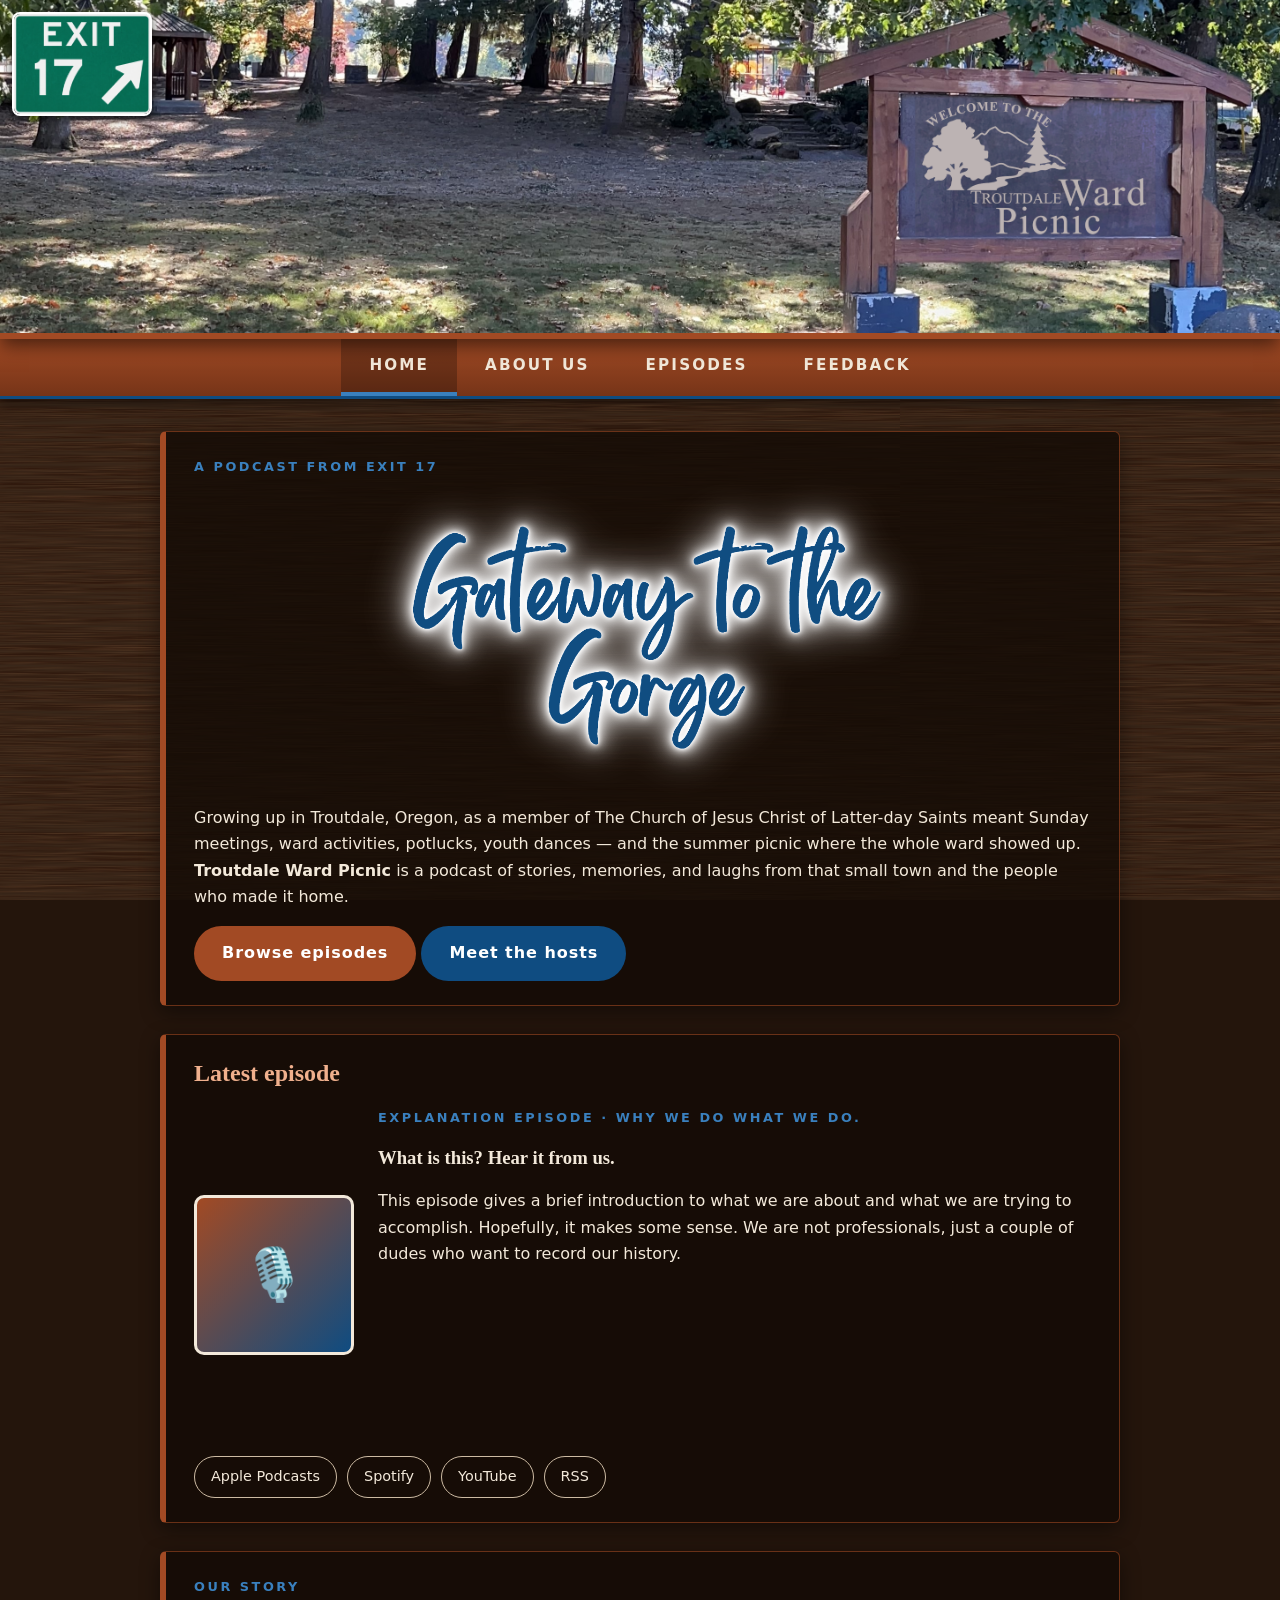
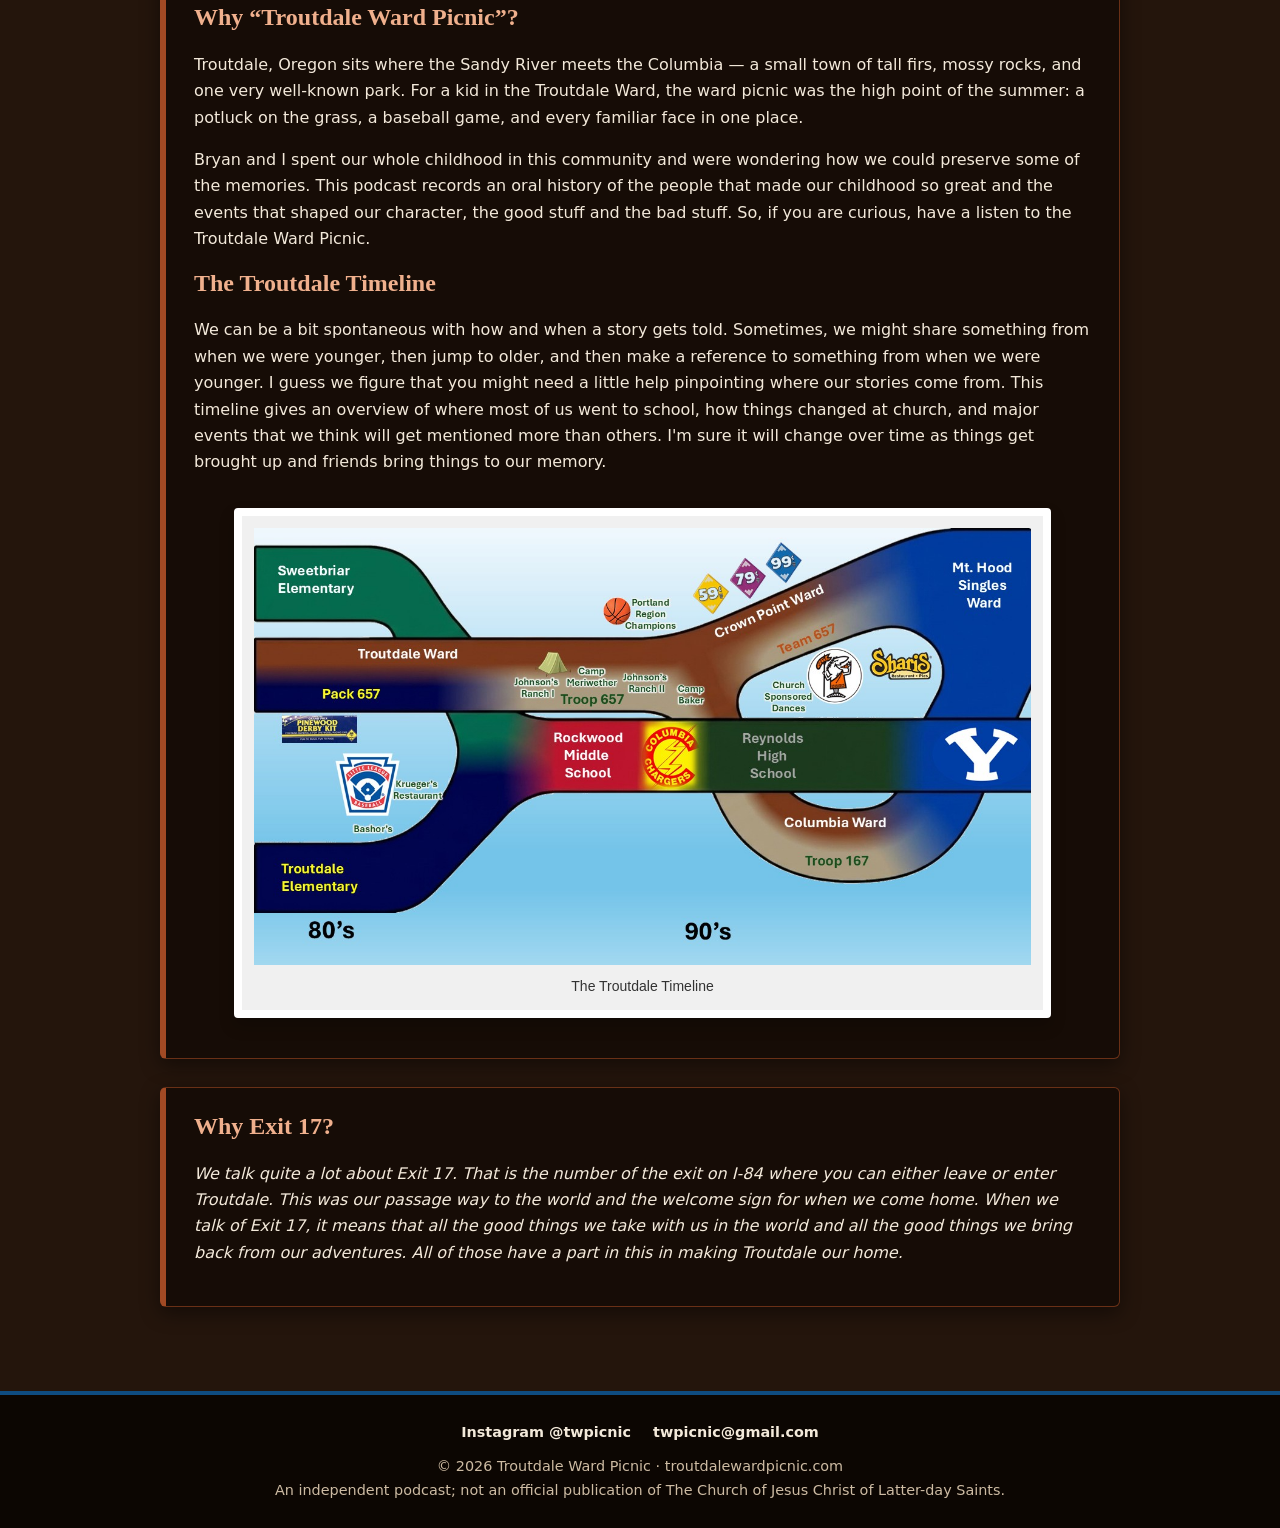
<file: index.html>
<!DOCTYPE html>
<html lang="en">
<head>
<meta charset="utf-8">
<meta name="viewport" content="width=device-width, initial-scale=1">
<title>Troutdale Ward Picnic — A Podcast</title>
<meta name="description" content="A podcast about growing up in Troutdale, Oregon, in the Troutdale Ward.">
<link rel="stylesheet" href="style.css?v=6">
</head>
<body>

<header class="titlebar">
  <img class="banner" src="TitleBar2.png" alt="Welcome to the Troutdale Ward Picnic">
  <a class="exit" href="index.html" aria-label="Troutdale Ward Picnic home"><img src="Exit17.jpg" alt="Exit 17"></a>
</header>

<nav class="menu" aria-label="Main">
  <ul>
    <li><a href="index.html" aria-current="page">Home</a></li>
    <li><a href="about.html">About us</a></li>
    <li><a href="episodes.html">Episodes</a></li>
    <li><a href="feedback.html">Feedback</a></li>
  </ul>
</nav>

<main>
  <section class="panel">
    <div class="kicker">A podcast from Exit 17</div>
    <h1 class="title-img"><img src="web/Gateway.png" width="1000" alt="Gateway to the Gorge"></h1>
    <p>
      Growing up in Troutdale, Oregon, as a member of The Church of Jesus Christ of
      Latter-day Saints meant Sunday meetings, ward activities, potlucks, youth
      dances &mdash; and the summer picnic where the whole ward showed up.
      <strong>Troutdale Ward Picnic</strong> is a podcast of stories, memories,
      and laughs from that small town and the people who made it home.
    </p>
    <a class="btn" href="episodes.html">Browse episodes</a>
    <a class="btn alt" href="about.html">Meet the hosts</a>
  </section>

  <section class="panel">
    <h2>Latest episode</h2>
    <div class="feature">
      <div class="cover" aria-hidden="true">🎙️</div>
      <div class="text">
        <div class="kicker">Explanation Episode &middot; Why we do what we do.</div>
        <h3>What is this? Hear it from us.</h3>
        <p>This episode gives a brief introduction to what we are about and what we are trying to accomplish. Hopefully, it makes some sense. We are not professionals, just a couple of dudes who want to record our history.</p>
        <iframe title="What is the Troutdale Ward Picnic?" allowtransparency="true" height="150" width="100%" style="border: none; min-width: min(100%, 430px);height:150px;" scrolling="no" data-name="pb-iframe-player" src="https://www.podbean.com/player-v2/?i=vuinj-1b8ed73-pb&from=pb6admin&share=1&download=1&rtl=0&fonts=Arial&skin=1&font-color=auto&logo_link=episode_page&btn-skin=7" loading="lazy"></iframe>
      </div>
    </div>
    <div class="platforms" aria-label="Listen on">
      <a href="#">Apple Podcasts</a>
      <a href="#">Spotify</a>
      <a href="#">YouTube</a>
      <a href="#">RSS</a>
    </div>
  </section>

  <section class="panel">
    <div class="kicker">Our story</div>
    <h2>Why “Troutdale Ward Picnic”?</h2>
    <p>
      Troutdale, Oregon sits where the Sandy River meets the Columbia &mdash; a small
      town of tall firs, mossy rocks, and one very well-known park. For a kid in
      the Troutdale Ward, the ward picnic was the high point of the summer: a
      potluck on the grass, a baseball game, and every familiar face in one place.
    </p>
    <p>
      Bryan and I spent our whole childhood in this community and were wondering how we could preserve some of the memories. This podcast records an oral history of the people that made our childhood so great and the events that shaped our character, the good stuff and the bad stuff. So, if you are curious, have a listen to the Troutdale Ward Picnic.
    </p>
    <h2>The Troutdale Timeline</h2>
    <p>
      We can be a bit spontaneous with how and when a story gets told. Sometimes, we might share something from when we were younger, then jump to older, and then make a reference to something from when we were younger. I guess we figure that you might need a little help pinpointing where our stories come from. This timeline gives an overview of where most of us went to school, how things changed at church, and major events that we think will get mentioned more than others. I'm sure it will change over time as things get brought up and friends bring things to our memory.
    </p>
    <figure class="framed-figure">
        <img src="Timeline_Figure2.jpg" alt="Timeline of Major Events for the Troutdale Ward Picnic Timeline" width="1280" height="720">
        <figcaption>The Troutdale Timeline</figcaption>
    </figure>
  </section>

  <section class="panel">
    <h2>Why Exit 17?</h2>
    <p>
      <em>We talk quite a lot about Exit 17.  That is the number of the exit on I-84 where you can either leave or enter Troutdale. This was our passage way to the world and the welcome sign for when we come home. When we talk of Exit 17, it means that all the good things we take with us in the world and all the good things we bring back from our adventures. All of those have a part in this in making Troutdale our home.</em>
    </p>
  </section>
</main>

<footer>
  <div class="social">
    <a href="https://www.instagram.com/twpicnic" target="_blank" rel="noopener">Instagram @twpicnic</a>
    <a href="mailto:twpicnic@gmail.com">twpicnic@gmail.com</a>
  </div>
  <div>&copy; <span id="yr">2026</span> Troutdale Ward Picnic &middot; troutdalewardpicnic.com</div>
  <div>An independent podcast; not an official publication of The Church of Jesus Christ of Latter-day Saints.</div>
</footer>
<script>document.getElementById("yr").textContent = new Date().getFullYear();</script>
</body>
</html>
</file>
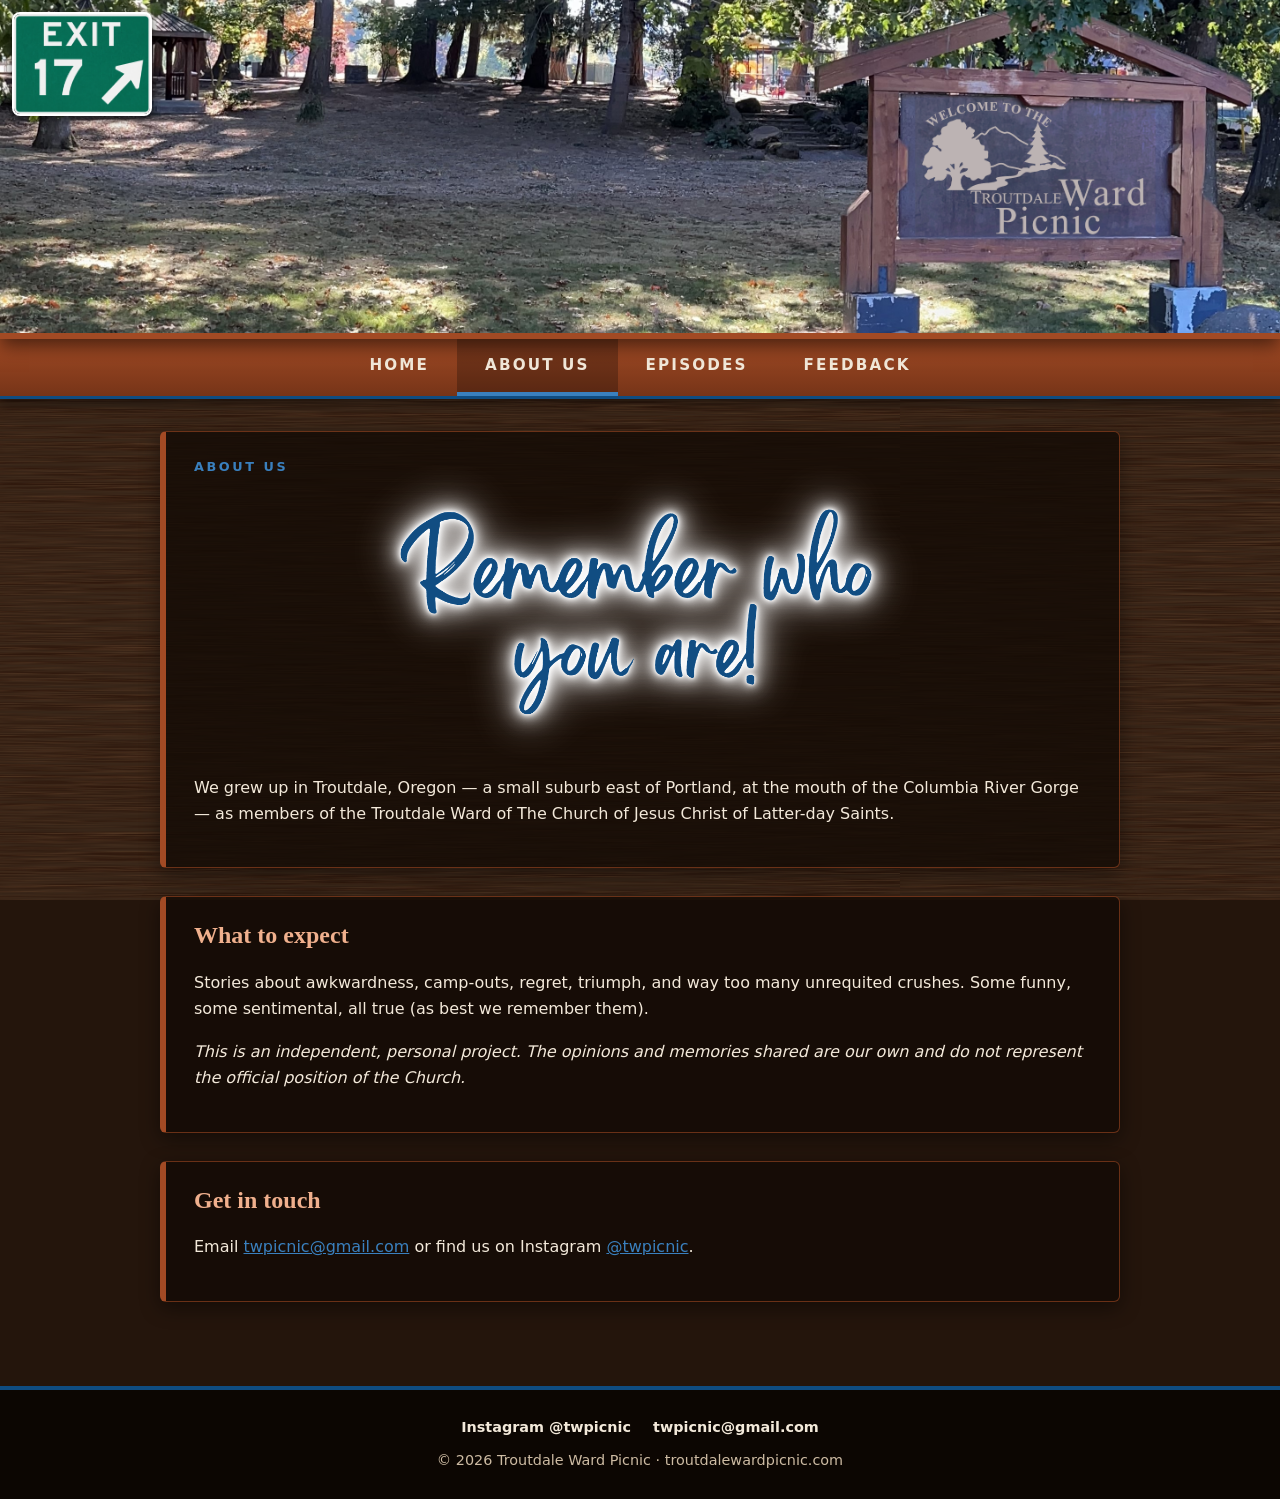
<file: about.html>
<!DOCTYPE html>
<html lang="en">
<head>
<meta charset="utf-8">
<meta name="viewport" content="width=device-width, initial-scale=1">
<title>About us — Troutdale Ward Picnic</title>
<link rel="stylesheet" href="style.css?v=6">
</head>
<body>

<header class="titlebar">
  <img class="banner" src="TitleBar2.png" alt="Welcome to the Troutdale Ward Picnic">
  <a class="exit" href="index.html" aria-label="Troutdale Ward Picnic home"><img src="Exit17.jpg" alt="Exit 17"></a>
</header>

<nav class="menu" aria-label="Main">
  <ul>
    <li><a href="index.html">Home</a></li>
    <li><a href="about.html" aria-current="page">About us</a></li>
    <li><a href="episodes.html">Episodes</a></li>
    <li><a href="feedback.html">Feedback</a></li>
  </ul>
</nav>

<main>
  <section class="panel">
    <div class="kicker">About us</div>
    <h1 class="title-img"><img src="web/Remember.png" width="1000" alt="Remember who you are!"></h1>
    <p>
      We grew up in Troutdale, Oregon &mdash; a small suburb east of Portland, at the
      mouth of the Columbia River Gorge &mdash; as members of the Troutdale Ward of
      The Church of Jesus Christ of Latter-day Saints.
    </p>
    <p>
      <em></em>
    </p>
  </section>

  <section class="panel">
    <h2>What to expect</h2>
    <p>
      Stories about awkwardness, camp-outs, regret, triumph, and way too many unrequited crushes. Some funny, some sentimental, all true
      (as best we remember them).
    </p>
    <p>
      <em>This is an independent, personal project. The opinions and memories shared
      are our own and do not represent the official position of the Church.</em>
    </p>
  </section>

  <section class="panel">
    <h2>Get in touch</h2>
    <p>
      Email <a href="mailto:twpicnic@gmail.com">twpicnic@gmail.com</a> or find us on
      Instagram <a href="https://www.instagram.com/twpicnic" target="_blank" rel="noopener">@twpicnic</a>.
    </p>
  </section>
</main>

<footer>
  <div class="social">
    <a href="https://www.instagram.com/twpicnic" target="_blank" rel="noopener">Instagram @twpicnic</a>
    <a href="mailto:twpicnic@gmail.com">twpicnic@gmail.com</a>
  </div>
  <div>&copy; <span id="yr">2026</span> Troutdale Ward Picnic &middot; troutdalewardpicnic.com</div>
</footer>
<script>document.getElementById("yr").textContent = new Date().getFullYear();</script>
</body>
</html>
</file>
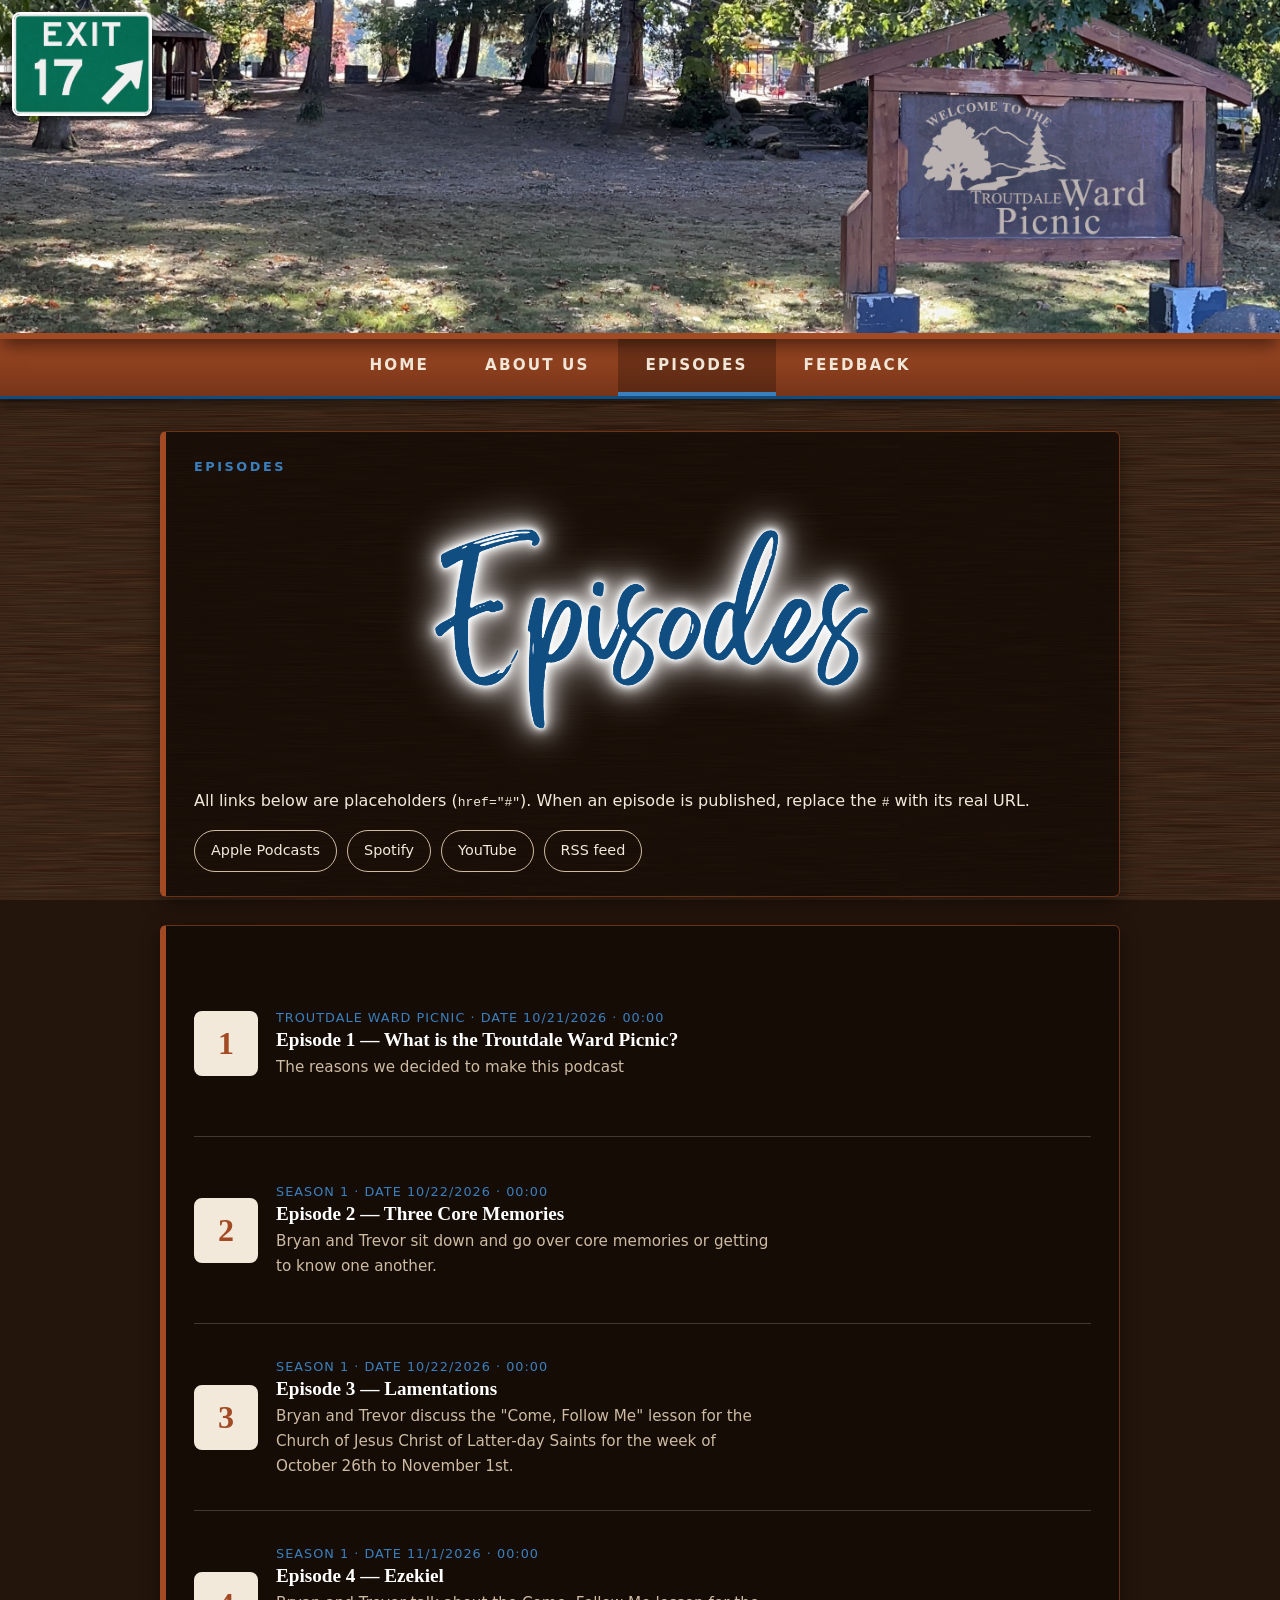
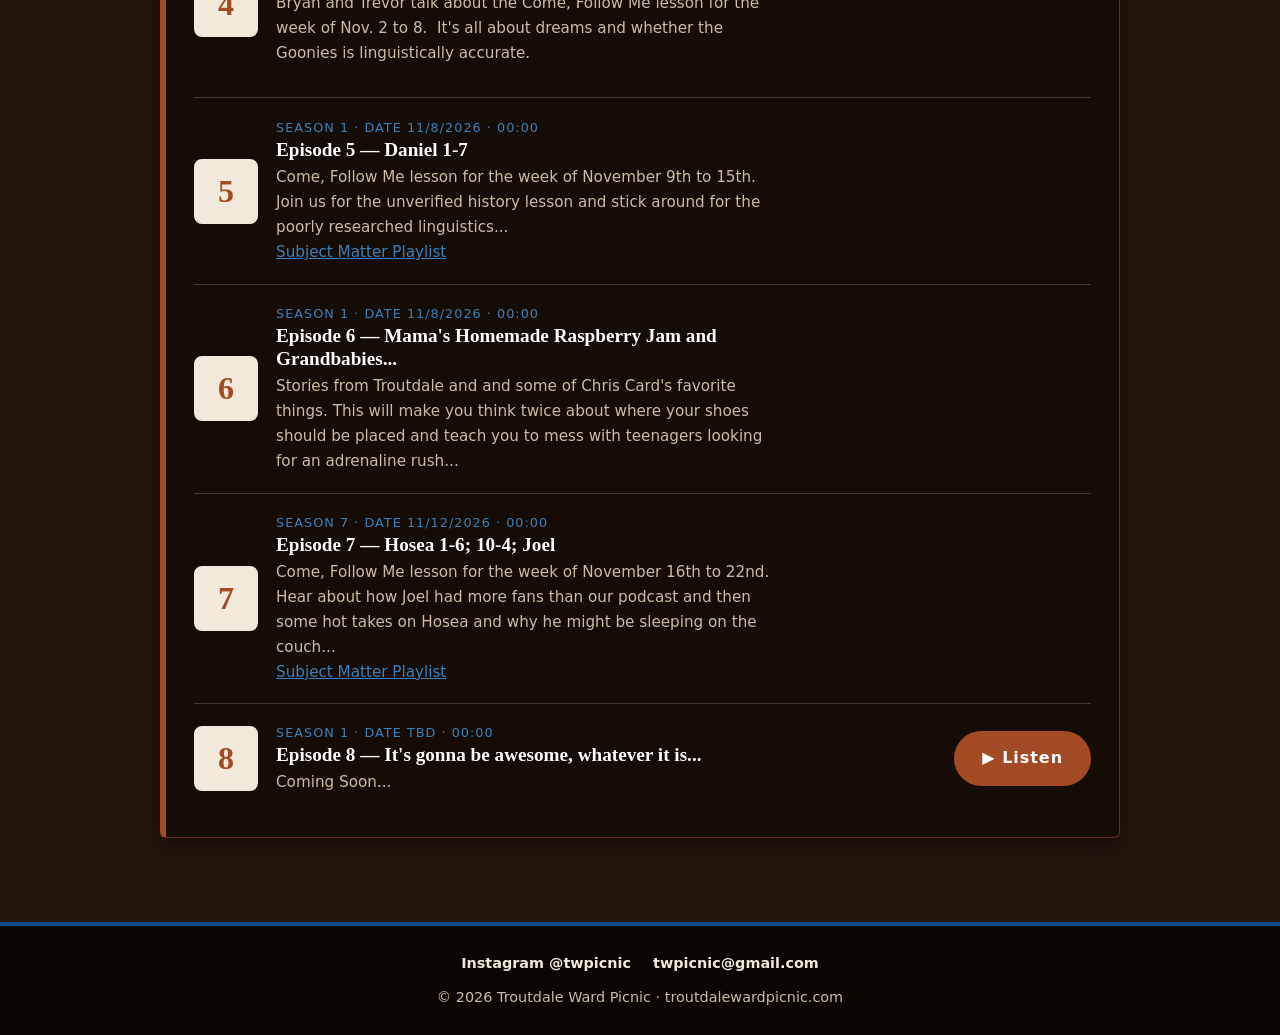
<file: episodes.html>
<!DOCTYPE html>
<html lang="en">
<head>
<meta charset="utf-8">
<meta name="viewport" content="width=device-width, initial-scale=1">
<title>Episodes — Troutdale Ward Picnic</title>
<link rel="stylesheet" href="style.css?v=6">
</head>
<body>

<header class="titlebar">
  <img class="banner" src="TitleBar2.png" alt="Welcome to the Troutdale Ward Picnic">
  <a class="exit" href="index.html" aria-label="Troutdale Ward Picnic home"><img src="Exit17.jpg" alt="Exit 17"></a>
</header>

<nav class="menu" aria-label="Main">
  <ul>
    <li><a href="index.html">Home</a></li>
    <li><a href="about.html">About us</a></li>
    <li><a href="episodes.html" aria-current="page">Episodes</a></li>
    <li><a href="feedback.html">Feedback</a></li>
  </ul>
</nav>

<main>
  <section class="panel">
    <div class="kicker">Episodes</div>
    <h1 class="title-img"><img src="web/Episodes.png" width="1000" alt="Episodes"></h1>
    <p>
      All links below are placeholders (<code>href="#"</code>). When an episode is
      published, replace the <code>#</code> with its real URL.
    </p>
    <div class="platforms" aria-label="Subscribe">
      <a href="#">Apple Podcasts</a>
      <a href="#">Spotify</a>
      <a href="#">YouTube</a>
      <a href="#">RSS feed</a>
    </div>
  </section>

  <section class="panel" id="episode-list">
    <!-- Copy one <article> block per episode. -->
    <article class="episode">
      <div class="num">1</div>
      <div>
        <div class="meta">Troutdale Ward Picnic &middot; Date 10/21/2026 &middot; 00:00</div>
        <h3><a href="https://www.podbean.com/eas/pb-vuinj-1b8ed73">Episode 1 &mdash; What is the Troutdale Ward Picnic?</a></h3>
        <p>The reasons we decided to make this podcast</p>
      </div>
      <iframe title="What is the Troutdale Ward Picnic?" allowtransparency="true" height="150" width="100%" style="border: none; min-width: min(100%, 430px);height:150px;" scrolling="no" data-name="pb-iframe-player" src="https://www.podbean.com/player-v2/?i=vuinj-1b8ed73-pb&from=pb6admin&share=1&download=1&rtl=0&fonts=Arial&skin=1&font-color=auto&logo_link=episode_page&btn-skin=7" loading="lazy"></iframe>
    </article>

    <article class="episode">
      <div class="num">2</div>
      <div>
        <div class="meta">Season 1 &middot; Date 10/22/2026 &middot; 00:00</div>
        <h3><a href="https://www.podbean.com/eas/pb-sjq2f-1b908e0">Episode 2 &mdash; Three Core Memories</a></h3>
        <p>Bryan and Trevor sit down and go over core memories or getting to know one another.</p>
      </div>
      <iframe title="Three Core Memories" allowtransparency="true" height="150" width="100%" style="border: none; min-width: min(100%, 430px);height:150px;" scrolling="no" data-name="pb-iframe-player" src="https://www.podbean.com/player-v2/?i=sjq2f-1b908e0-pb&from=pb6admin&share=1&download=1&rtl=0&fonts=Arial&skin=1&font-color=auto&logo_link=episode_page&btn-skin=7" loading="lazy"></iframe>
    </article>

    <article class="episode">
      <div class="num">3</div>
      <div>
        <div class="meta">Season 1 &middot; Date 10/22/2026 &middot; 00:00</div>
        <h3><a href="https://www.podbean.com/eas/pb-89t3n-1b9091c">Episode 3 &mdash; Lamentations</a></h3>
        <p>Bryan and Trevor discuss the "Come, Follow Me" lesson for the Church of Jesus Christ of Latter-day Saints for the week of October 26th to November 1st.</p>
      </div>
      <iframe title="Lamentations!" allowtransparency="true" height="150" width="100%" style="border: none; min-width: min(100%, 430px);height:150px;" scrolling="no" data-name="pb-iframe-player" src="https://www.podbean.com/player-v2/?i=89t3n-1b9091c-pb&from=pb6admin&share=1&download=1&rtl=0&fonts=Arial&skin=1&font-color=auto&logo_link=episode_page&btn-skin=7" loading="lazy"></iframe>
    </article>

    <article class="episode">
      <div class="num">4</div>
      <div>
        <div class="meta">Season 1 &middot; Date 11/1/2026 &middot; 00:00</div>
        <h3><a href="https://www.podbean.com/eas/pb-ke65n-1b9dfe2">Episode 4 &mdash; Ezekiel</a></h3>
        <p>Bryan and Trevor talk about the Come, Follow Me lesson for the week of Nov. 2 to 8.  It's all about dreams and whether the Goonies is linguistically accurate.</p>
      </div>
      <iframe title="Ezekiel 1-3; 33-34; 36-37; 47" allowtransparency="true" height="150" width="100%" style="border: none; min-width: min(100%, 430px);height:150px;" scrolling="no" data-name="pb-iframe-player" src="https://www.podbean.com/player-v2/?i=ke65n-1b9dfe2-pb&from=pb6admin&share=1&download=1&rtl=0&fonts=Arial&skin=1&font-color=auto&logo_link=episode_page&btn-skin=7" loading="lazy"></iframe>
    </article>

    <article class="episode">
      <div class="num">5</div>
      <div>
        <div class="meta">Season 1 &middot; Date 11/8/2026 &middot; 00:00</div>
        <h3><a href="https://www.podbean.com/eas/pb-kc2r5-1ba8750">Episode 5 &mdash; Daniel 1-7</a></h3>
        <p>Come, Follow Me lesson for the week of November 9th to 15th. Join us for the unverified history lesson and stick around for the poorly researched linguistics...</p>
        <p><a href="https://www.churchofjesuschrist.org/media/music/playlists/cjIJimQps8-OtwD_vR9sJU9gGctGAS44AQS4f_0aHt1eFzXs6DM4ZdXGinqDiR8j16x62uCrEVXoBhtQGKlW93QciuhOLpZn8GSM3pXntGM">Subject Matter Playlist</a></p>
      </div>
     <iframe title="Daniel 1-7" allowtransparency="true" height="150" width="100%" style="border: none; min-width: min(100%, 430px);height:150px;" scrolling="no" data-name="pb-iframe-player" src="https://www.podbean.com/player-v2/?i=kc2r5-1ba8750-pb&from=pb6admin&share=1&download=1&rtl=0&fonts=Arial&skin=1&font-color=auto&logo_link=episode_page&btn-skin=7" loading="lazy"></iframe>
    </article>    
 
    <article class="episode">
      <div class="num">6</div>
      <div>
        <div class="meta">Season 1 &middot; Date 11/8/2026 &middot; 00:00</div>
        <h3><a href="https://www.podbean.com/eas/pb-u944h-1ba876d">Episode 6 &mdash; Mama's Homemade Raspberry Jam and Grandbabies...</a></h3>
        <p>Stories from Troutdale and and some of Chris Card's favorite things. This will make you think twice about where your shoes should be placed and teach you to mess with teenagers looking for an adrenaline rush...</p>
      </div>
      <iframe title="Mama's Homemade Raspberry Jam and Grandbabies" allowtransparency="true" height="150" width="100%" style="border: none; min-width: min(100%, 430px);height:150px;" scrolling="no" data-name="pb-iframe-player" src="https://www.podbean.com/player-v2/?i=u944h-1ba876d-pb&from=pb6admin&share=1&download=1&rtl=0&fonts=Arial&skin=1&font-color=auto&logo_link=episode_page&btn-skin=7" loading="lazy"></iframe>
    </article>   
    
    <article class="episode">
      <div class="num">7</div>
      <div>
        <div class="meta">Season 7 &middot; Date 11/12/2026 &middot; 00:00</div>
        <h3><a href="https://www.podbean.com/eas/pb-c863s-1bae5b5">Episode 7 &mdash; Hosea 1-6; 10-4; Joel</a></h3>
        <p>Come, Follow Me lesson for the week of November 16th to 22nd. Hear about how Joel had more fans than our podcast and then some hot takes on Hosea and why he might be sleeping on the couch...</p>
        <p><a href="https://www.churchofjesuschrist.org/media/music/playlists/nrcD7qnpYvLGpgAbhyoFVAoNj_LSJjbRL6qWzrmXij7qffrch-Za8HP17WppmFtWeAlTiBOfGUWIYHCVGBeN_Wt9LsGYMAMC6RxH9xkhfWI">Subject Matter Playlist</a></p>
      </div>
     <iframe title="Hosea 1-6; 10-14; Joel" allowtransparency="true" height="150" width="100%" style="border: none; min-width: min(100%, 430px);height:150px;" scrolling="no" data-name="pb-iframe-player" src="https://www.podbean.com/player-v2/?i=c863s-1bae5b5-pb&from=pb6admin&share=1&download=1&rtl=0&fonts=Arial&skin=1&font-color=auto&logo_link=episode_page&btn-skin=7" loading="lazy"></iframe>
    </article>    
 
    <article class="episode">
      <div class="num">8</div>
      <div>
        <div class="meta">Season 1 &middot; Date TBD &middot; 00:00</div>
        <h3><a href="#">Episode 8 &mdash; It's gonna be awesome, whatever it is...</a></h3>
        <p>Coming Soon...</p>
      </div>
      <a class="btn play" href="#">&#9654; Listen</a>
    </article>   
  </section>
</main>

<footer>
  <div class="social">
    <a href="https://www.instagram.com/twpicnic" target="_blank" rel="noopener">Instagram @twpicnic</a>
    <a href="mailto:twpicnic@gmail.com">twpicnic@gmail.com</a>
  </div>
  <div>&copy; <span id="yr">2026</span> Troutdale Ward Picnic &middot; troutdalewardpicnic.com</div>
</footer>
<script>document.getElementById("yr").textContent = new Date().getFullYear();</script>
</body>
</html>
</file>
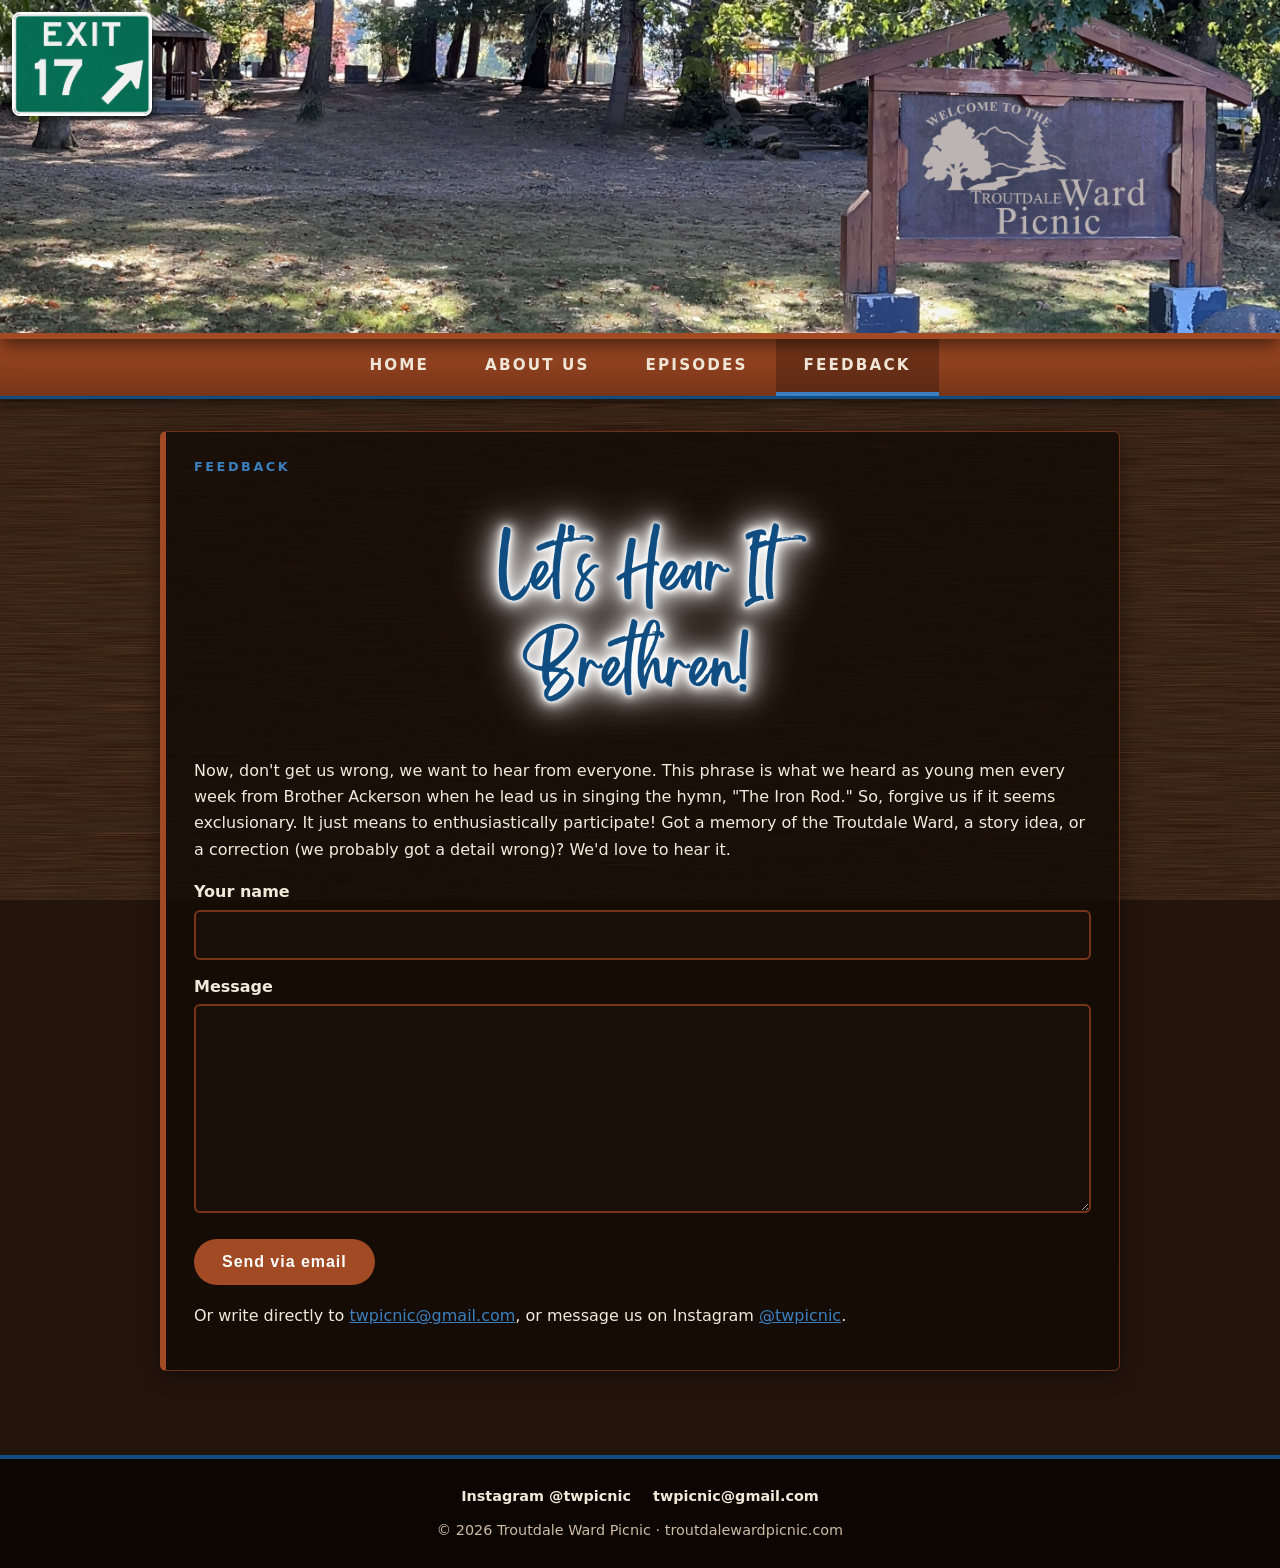
<file: feedback.html>
<!DOCTYPE html>
<html lang="en">
<head>
<meta charset="utf-8">
<meta name="viewport" content="width=device-width, initial-scale=1">
<title>Feedback — Troutdale Ward Picnic</title>
<link rel="stylesheet" href="style.css?v=6">
</head>
<body>

<header class="titlebar">
  <img class="banner" src="TitleBar2.png" alt="Welcome to the Troutdale Ward Picnic">
  <a class="exit" href="index.html" aria-label="Troutdale Ward Picnic home"><img src="Exit17.jpg" alt="Exit 17"></a>
</header>

<nav class="menu" aria-label="Main">
  <ul>
    <li><a href="index.html">Home</a></li>
    <li><a href="about.html">About us</a></li>
    <li><a href="episodes.html">Episodes</a></li>
    <li><a href="feedback.html" aria-current="page">Feedback</a></li>
  </ul>
</nav>

<main>
  <section class="panel">
    <div class="kicker">Feedback</div>
    <h1 class="title-img compact"><img src="web/Letshearitbrethren.png" width="1000" alt="Let's Hear It Brethren! Tell us what you think"></h1>
    <p>
      Now, don't get us wrong, we want to hear from everyone. This phrase is what we heard as young men every week from Brother Ackerson when he lead us in singing the hymn, "The Iron Rod." So, forgive us if it seems exclusionary. It just means to enthusiastically participate!
      Got a memory of the Troutdale Ward, a story idea, or a correction (we
      probably got a detail wrong)? We'd love to hear it.
    </p>

    <!-- Opens the visitor's email app addressed to twpicnic@gmail.com. No server needed. -->
    <form id="fb">
      <label for="name">Your name</label>
      <input id="name" name="name" autocomplete="name">
      <label for="msg">Message</label>
      <textarea id="msg" name="msg" rows="7" required></textarea>
      <button class="btn" type="submit">Send via email</button>
    </form>
    <p style="margin-top:18px">
      Or write directly to <a href="mailto:twpicnic@gmail.com">twpicnic@gmail.com</a>,
      or message us on Instagram
      <a href="https://www.instagram.com/twpicnic" target="_blank" rel="noopener">@twpicnic</a>.
    </p>
  </section>
</main>

<footer>
  <div class="social">
    <a href="https://www.instagram.com/twpicnic" target="_blank" rel="noopener">Instagram @twpicnic</a>
    <a href="mailto:twpicnic@gmail.com">twpicnic@gmail.com</a>
  </div>
  <div>&copy; <span id="yr">2026</span> Troutdale Ward Picnic &middot; troutdalewardpicnic.com</div>
</footer>
<script>
document.getElementById("yr").textContent = new Date().getFullYear();
document.getElementById("fb").addEventListener("submit", function (e) {
  e.preventDefault();
  var n = document.getElementById("name").value.trim();
  var m = document.getElementById("msg").value.trim();
  var body = (n ? "From: " + n + "\n\n" : "") + m;
  location.href = "mailto:twpicnic@gmail.com?subject=" +
    encodeURIComponent("Troutdale Ward Picnic feedback") +
    "&body=" + encodeURIComponent(body);
});
</script>
</body>
</html>
</file>
<file: style.css>
/* Troutdale Ward Picnic — shared styles */
:root {
  --primary: rgb(162, 74, 36);      /* rust / cedar */
  --primary-dark: rgb(118, 52, 24);
  --accent: rgb(15, 76, 129);       /* Columbia River blue */
  --accent-light: rgb(58, 128, 190);
  --cream: #f3e9da;
  --cream-dim: #cdbba3;
  --oak-base: #24150c;
  --panel: rgba(20, 11, 6, 0.82);
}

* { box-sizing: border-box; }

html { scroll-behavior: smooth; }

body {
  margin: 0;
  color: var(--cream);
  font-family: "Segoe UI", system-ui, -apple-system, Helvetica, Arial, sans-serif;
  line-height: 1.65;
  background-color: var(--oak-base);
  /* Darkly stained oak: horizontal grain from stretched fractal noise */
  background-image: url("data:image/svg+xml;utf8,<svg xmlns='http://www.w3.org/2000/svg' width='900' height='600'><filter id='g' x='0' y='0' width='100%25' height='100%25'><feTurbulence type='fractalNoise' baseFrequency='0.004 0.28' numOctaves='5' seed='7'/><feColorMatrix values='0 0 0 0 0.04  0 0 0 0 0.02  0 0 0 0 0.01  1.9 0 0 0 -0.55'/></filter><filter id='k' x='0' y='0' width='100%25' height='100%25'><feTurbulence type='fractalNoise' baseFrequency='0.012 0.9' numOctaves='3' seed='3'/><feColorMatrix values='0 0 0 0 0.45  0 0 0 0 0.26  0 0 0 0 0.12  0.9 0 0 0 -0.32'/></filter><rect width='900' height='600' fill='%2330190d'/><rect width='900' height='600' filter='url(%23k)' opacity='0.55'/><rect width='900' height='600' filter='url(%23g)'/></svg>");
  background-attachment: fixed;
}

a { color: var(--accent-light); }
a:hover { color: #fff; }

/* ---------- Title bar ---------- */
.titlebar {
  position: relative;
  border-bottom: 6px solid var(--primary);
  box-shadow: 0 6px 18px rgba(0,0,0,.6);
  background: #000;
}
.titlebar .banner {
  display: block;
  width: 100%;
  height: clamp(150px, 26vw, 360px);
  object-fit: cover;
  object-position: 85% 45%;   /* keep the picnic sign in frame when cropped on narrow screens */
}
.titlebar .exit {
  position: absolute;
  top: 12px;
  left: 12px;
  width: clamp(64px, 11vw, 140px);
  border-radius: 8px;
  border: 2px solid #fff;
  box-shadow: 0 3px 10px rgba(0,0,0,.7);
}
.titlebar .exit img { display: block; width: 100%; border-radius: 6px; }

/* ---------- Options menu ---------- */
.menu {
  background: linear-gradient(var(--primary), var(--primary-dark));
  border-bottom: 3px solid var(--accent);
  box-shadow: 0 4px 12px rgba(0,0,0,.5);
}
.menu ul {
  list-style: none;
  margin: 0 auto;
  padding: 0;
  max-width: 1000px;
  display: flex;
  flex-wrap: wrap;
  justify-content: center;
}
.menu a {
  display: block;
  padding: 14px 28px;
  color: var(--cream);
  text-decoration: none;
  text-transform: uppercase;
  letter-spacing: .14em;
  font-weight: 700;
  font-size: .95rem;
  border-bottom: 4px solid transparent;
}
.menu a:hover { background: rgba(0,0,0,.25); color: #fff; }
.menu a[aria-current="page"] { border-bottom-color: var(--accent-light); background: rgba(0,0,0,.25); }

/* ---------- Content ---------- */
main { max-width: 1000px; margin: 0 auto; padding: 32px 20px 56px; }

.panel {
  background: var(--panel);
  border: 1px solid rgba(162, 74, 36, .6);
  border-left: 6px solid var(--primary);
  border-radius: 6px;
  padding: 24px 28px;
  margin-bottom: 28px;
  box-shadow: 0 6px 20px rgba(0,0,0,.45);
}

h1, h2, h3 { font-family: Georgia, "Times New Roman", serif; line-height: 1.2; }
h1 { font-size: clamp(1.8rem, 4vw, 2.6rem); margin: 0 0 .4em; color: #fff; }
h2 { color: #f0b08d; margin-top: 0; }
.kicker {
  text-transform: uppercase; letter-spacing: .2em; font-size: .8rem;
  color: var(--accent-light); font-weight: 700; margin-bottom: .5em;
}

.btn {
  display: inline-block;
  background: var(--primary);
  color: #fff;
  padding: 12px 26px;
  border-radius: 999px;
  text-decoration: none;
  font-weight: 700;
  letter-spacing: .06em;
  border: 2px solid transparent;
  cursor: pointer;
  font-size: 1rem;
}
.btn:hover { background: var(--accent); color: #fff; }
.btn.alt { background: var(--accent); }
.btn.alt:hover { background: var(--primary); }

/* Latest episode card on home */
.feature { display: flex; gap: 24px; align-items: center; flex-wrap: wrap; }
.feature .cover {
  width: 160px; height: 160px; border-radius: 10px; flex: none;
  background: linear-gradient(135deg, var(--primary), var(--accent));
  display: grid; place-items: center; font-size: 3.2rem;
  border: 3px solid var(--cream);
}
.feature .text { flex: 1; min-width: 240px; }

/* Listen-on buttons */
.platforms { display: flex; flex-wrap: wrap; gap: 10px; margin-top: 14px; }
.platforms a {
  padding: 8px 16px; border: 1px solid var(--cream-dim); border-radius: 999px;
  color: var(--cream); text-decoration: none; font-size: .9rem;
}
.platforms a:hover { background: var(--accent); border-color: var(--accent); }

/* Episode list */
.episode {
  display: grid;
  grid-template-columns: 64px 1fr auto;
  gap: 18px;
  align-items: center;
  padding: 18px 0;
  border-top: 1px solid rgba(205,187,163,.25);
}
.episode:first-of-type { border-top: 0; }
.episode .num {
  font-family: Georgia, serif; font-size: 2rem; color: var(--primary);
  background: var(--cream); border-radius: 8px; text-align: center; padding: 6px 0;
  font-weight: 700;
}
.episode h3 { margin: 0 0 .2em; font-size: 1.2rem; }
.episode h3 a { color: #fff; text-decoration: none; }
.episode h3 a:hover { color: #f0b08d; }
.episode p { margin: 0; color: var(--cream-dim); font-size: .95rem; }
.episode .meta { font-size: .8rem; color: var(--accent-light); letter-spacing: .08em; text-transform: uppercase; }
.episode .play { white-space: nowrap; }

/* Form */
form label { display: block; margin: 14px 0 4px; font-weight: 600; }
form input, form textarea {
  width: 100%; padding: 10px 12px; border-radius: 6px;
  border: 2px solid var(--primary-dark); background: #1a0f08; color: var(--cream);
  font: inherit;
}
form input:focus, form textarea:focus { outline: none; border-color: var(--accent-light); }
form .btn { margin-top: 18px; }

/* ---------- Footer ---------- */
footer {
  background: rgba(10, 5, 2, .92);
  border-top: 4px solid var(--accent);
  padding: 26px 20px;
  text-align: center;
  color: var(--cream-dim);
  font-size: .9rem;
}
footer .social { display: flex; justify-content: center; gap: 22px; flex-wrap: wrap; margin-bottom: 10px; }
footer .social a { color: var(--cream); text-decoration: none; font-weight: 600; }
footer .social a:hover { color: var(--accent-light); }

@media (max-width: 600px) {
  .menu a { padding: 12px 16px; font-size: .85rem; }
  .episode { grid-template-columns: 48px 1fr; }
  .episode .play { grid-column: 2; }
  .panel { padding: 18px; }
}

/* Image title with white glow (Feedback page) */
.title-img { margin: 0 0 .2em; text-align: center; }
.title-img img {
  display: inline-block;
  width: min(100%, 520px);
  height: auto;
  margin: 20px 0 28px;   /* clear the label above; leave room below for the glow */
  filter:
    drop-shadow(0 0 1px #fff)
    drop-shadow(0 0 2px #fff)
    drop-shadow(0 0 5px #fff)
    drop-shadow(0 0 10px rgba(255,255,255,.9))
    drop-shadow(0 0 20px rgba(255,255,255,.6));
}

/* Smaller heading image (Feedback page) */
.title-img.compact img { width: min(100%, 340px); margin: 8px 0 18px; }

/* Styling for the picture frame */
        .framed-figure {
            border: 8px solid #ffffff;       /* Thick white border like a picture frame */
            padding: 12px;                   /* Space between the image and the frame */
            background-color: #f0f0f0;       /* Matting background color inside the frame */
            display: inline-block;           /* Shrink-wraps the container tightly around the image */
            box-shadow: 0 8px 16px rgba(0, 0, 0, 0.2); /* Soft shadow for a 3D depth effect */
            border-radius: 4px;              /* Slight rounding on the outer corners */
        }

        /* Ensuring the image stays responsive inside the frame */
        .framed-figure img {
            display: block;
            max-width: 100%;
            height: auto;
        }

        /* Styling for the caption underneath */
        .framed-figure figcaption {
            text-align: center;
            margin-top: 10px;
            font-family: sans-serif;
            font-size: 14px;
            color: #333333;
        }

/* Keep the designed palette when the browser forces system colors
   (Windows contrast themes / Edge forced-colors mode). */
@media (forced-colors: active) {
  *, *::before, *::after { forced-color-adjust: none !important; }
}
</file>
